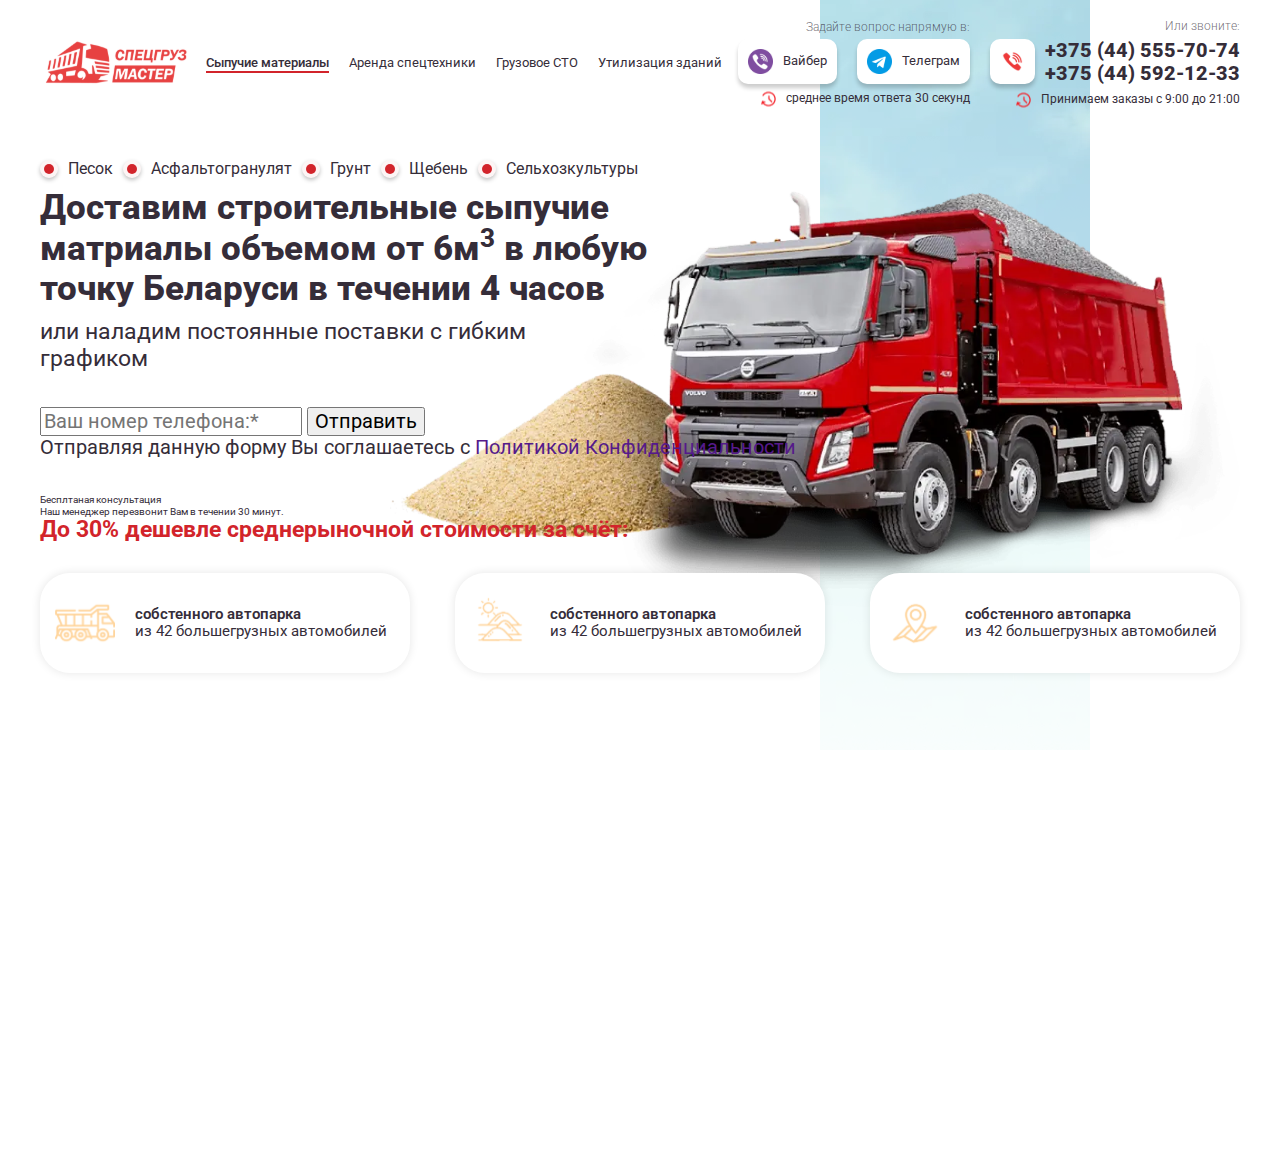
<file: index.html>
<!DOCTYPE html>
<html lang="ru-RU">
<head>
    <meta charset="UTF-8">
    <meta http-equiv="X-UA-Compatible" content="IE=edge">
    <meta name="viewport" content="width=device-width, initial-scale=1.0">
    <title>Главная страница </title>
    <link href='https://fonts.googleapis.com/css?family=Roboto:300,400,600,700,800&_v=20220616150757' rel='stylesheet' type='text/css'>
    <link rel="stylesheet" href="css/style.min.css?_v=20220616150757">
</head>

<body>
    <!-- WRAPPER -->
    <div class="wrapper">
        <header class="header">
	<div class="container">
		<nav class="navbar navbar__row">
			<div class="navbar">
				<a href="https://спецгруз.бел/" class="navbar__logo">
					<img src="img/логотип.svg" alt="СпецГрузМастер">
				</a>
				<div class="header__burger">
					<i></i>
				</div>
			</div>
			<div class="navbar">
				<ul class="nav navbar navbar__nav">
					<li class="active">
						<a href="index.html" class="nav__link">
							<span>
								Сыпучие материалы
							</span>
						</a>
					</li>
					<li class="">
						<a href="аренда-спецтехники.html" class="nav__link">
							<span>
								Аренда спецтехники
							</span>
						</a>
					</li>
					<li class="">
						<a href="автосервис.html" class="nav__link">
							<span>
								Грузовое СТО
							</span>
						</a>
					</li>
					<li class="">
						<a href="утилизация-зданий.html" class="nav__link">
							<span>
								Утилизация зданий
							</span>
						</a>
					</li>
				</ul>
			</div>
			<div class="navbar__wrapper">
				<div class="navbar__social">
					<div class="navbar__discription">
						<span>
							Задайте вопрос напрямую в:
						</span>
					</div>
					<div class="navbar__social-media">
						<a href="" class="navbar__social-wrapper">
							<img src="img/social/вайбер.svg" alt="Вайбер.svg">
							<div class="navbar__social-title">Вайбер</div>
						</a>
						<a href="" class="navbar__social-wrapper">
							<img src="img/social/телеграм.svg" alt="Телеграм.svg">
							<div class="navbar__social-title">Телеграм</div>
						</a>
					</div>
					<div class="navbar__subdiscription">
						<img src="img/время.svg" alt="часы">
						<span>среднее время ответа 30 секунд</span>
					</div>
				</div>
				<div class="navbar__phone">
					<div class="navbar__discription">
						<span>
							Или звоните:
						</span>
					</div>
					<div class="navbar__phone-wrapper">
						<div class="navbar__social-wrapper">
							<img src="img/social/телефон.svg" alt="Телефон.svg">
						</div>
						<div class="navbar__phone-list">
							<div>
								<a href="">+375 (44) 555-70-74</a>
							</div>
							<div>
								<a href="">+375 (44) 592-12-33</a>
							</div>
						</div>
					</div>
					<div class="navbar__subdiscription">
						<img src="img/время.svg" alt="часы">
						<span>Принимаем заказы с 9:00 до 21:00</span>
					</div>
				</div>
			</div>
		</nav>
	</div>
</header>
        <!-- BANNER -->
        <section class="banner">
	<div class="container banner__container">
		<picture><source srcset="img/самосвал_с_песком.webp" type="image/webp"><img class="banner__images truck__with-sand" src="img/самосвал_с_песком.png" alt="Самосвал с песком.png"></picture>
		<div class="banner__subtitle">
			<ul class="banner__subtitle-list">
				<li class="banner__subtitle-item">
					<span class="banner__subtitle-check"></span>
					<div class="banner__subtitle-text">Песок</div>
				</li>
				<li class="banner__subtitle-item">
					<span class="banner__subtitle-check"></span>
					<div class="banner__subtitle-text">Асфальтогранулят</div>
				</li>
				<li class="banner__subtitle-item">
					<span class="banner__subtitle-check"></span>
					<div class="banner__subtitle-text">Грунт</div>
				</li>
				<li class="banner__subtitle-item">
					<span class="banner__subtitle-check"></span>
					<div class="banner__subtitle-text">Щебень</div>
				</li>
				<li class="banner__subtitle-item или наладим постоянные поставки с гибким графиком-none">
					<span class="banner__subtitle-check"></span>
					<div class="banner__subtitle-text">Сельхозкультуры</div>
				</li>
			</ul>
		</div>
		<div class="banner__title">
			<h1>Доставим строительные сыпучие матриалы объемом от 6м<sup>3</sup> в любую точку Беларуси в течении        4 часов</h1>
			<p>или наладим постоянные поставки с гибким графиком</p>
		</div>
		<div class="banner__marketing">
			<form class="banner__form">
				<input type="hidden" name="project_name" value="спецгруз.бел">
				<input type="hidden" name="admin_email" value="info@спецгруз.бел">
				<input type="hidden" name="form_subject" value="Сыпучие грузоперевозки!">

				<div class="banner__form-group">
					<input class="banner__form-input" type="text" name="Номер телефона" placeholder="Ваш номер телефона:*"
						required oninvalid="setCustomValidity('Заполните обязательное поле!')"
						oninput="setCustomValidity('')">
					<span class="banner__form-icon-phone"></span>
					<input type="submit" class="banner__form-button" value="Отправить">
				</div>
			</form>
			<div class="banner__form-politica">
				Отправляя данную форму Вы соглашаетесь с <a href="">Политикой Конфиденциальности</a>
			</div>
		</div>
		<div class="banner__marketing-text">
			<span>Бесплтаная консультация</span><br>Наш менеджер перезвонит Вам в течении 30 минут.
		</div>
	</div>
</section>
        <!-- BANNER ADVANTAGES -->
        <div class="banner__advantages">
            <div class="container">
                <div class="banner__advantages__title">До 30% дешевле среднерыночной стоимости за счёт:</div>
                <div class="banner__advantages-list">
                    <div class="banner__advantages-item">
                        <img src="img/banner/самосвал.svg" alt="самосвал.svg">
                        <div class="banner__advantages-text">
                            <span>собстенного автопарка</span><br>
                            из 42 большегрузных автомобилей
                        </div>
                    </div>
                    <div class="banner__advantages-item">
                        <img src="img/banner/карьер.svg" alt="карьер.svg">
                        <div class="banner__advantages-text">
                            <span>собстенного автопарка</span><br>
                            из 42 большегрузных автомобилей
                        </div>
                    </div>
                    <div class="banner__advantages-item">
                        <img src="img/banner/логистика.svg" alt="логистика.svg">
                        <div class="banner__advantages-text">
                            <span>собстенного автопарка</span><br>
                            из 42 большегрузных автомобилей
                        </div>
                    </div>
                </div>
            </div>
        </div>
        <!-- MAIN -->
        <main class="main">

        </main>
    </div>

    <footer>
</footer>


</body>

<!-- main JS -->
<script src="js/app.min.js?_v=20220616150757"></script>

</html>
</file>
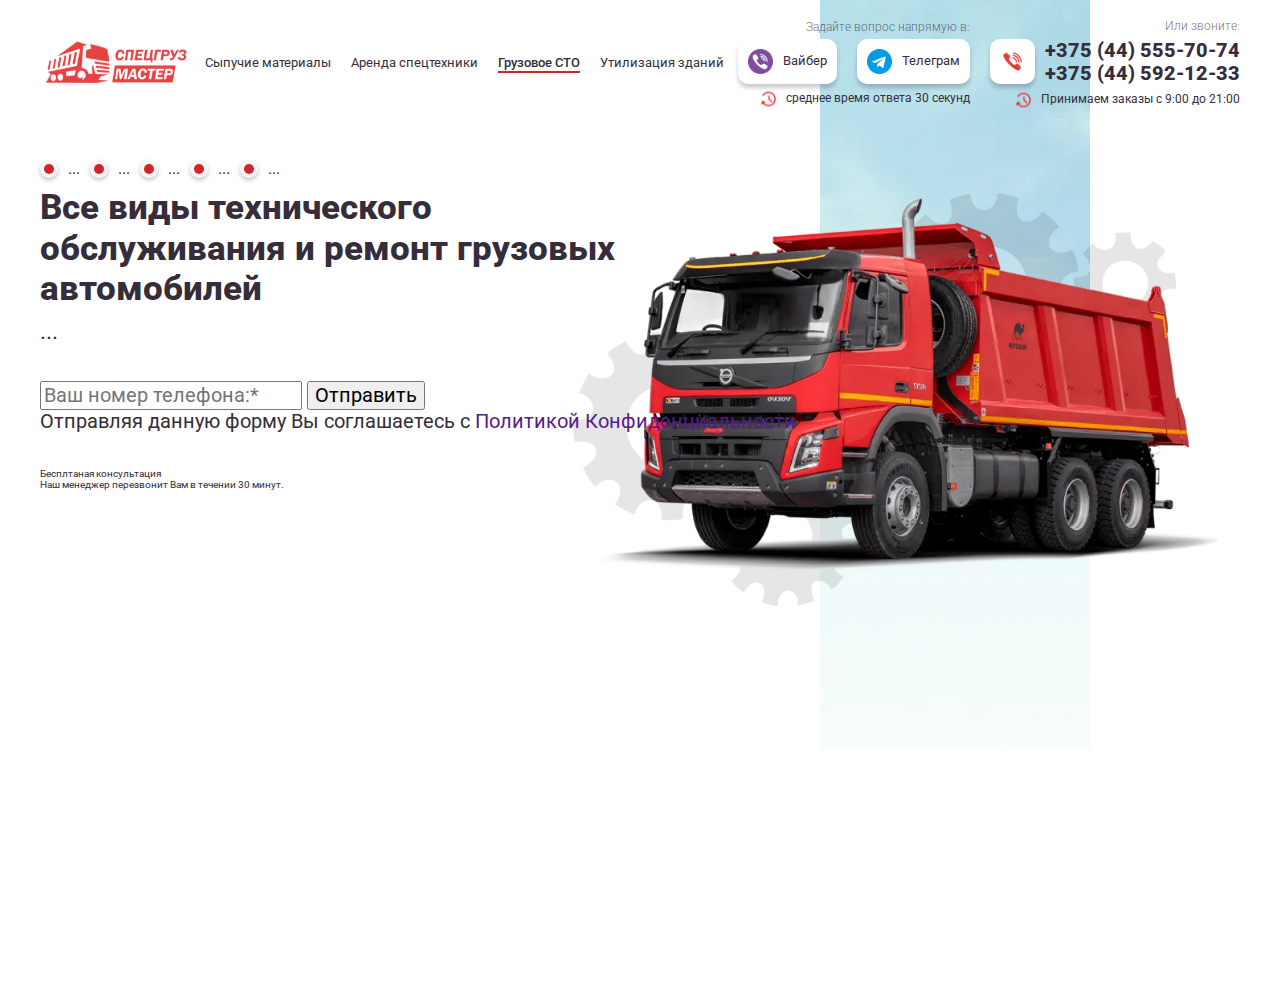
<file: автосервис.html>
<!DOCTYPE html>
<html lang="en">
<head>
    <meta charset="UTF-8">
    <meta http-equiv="X-UA-Compatible" content="IE=edge">
    <meta name="viewport" content="width=device-width, initial-scale=1.0">
    <title>Главная страница </title>
    <link href='https://fonts.googleapis.com/css?family=Roboto:300,400,600,700,800&_v=20220616154135' rel='stylesheet' type='text/css'>
    <link rel="stylesheet" href="css/style.min.css?_v=20220616154135">
</head>

<body>
	<!-- WRAPPER -->
	<div class="wrapper">
		<!-- HEADER -->
		<header class="header">
	<div class="container">
		<nav class="navbar navbar__row">
			<div class="navbar">
				<a href="https://спецгруз.бел/" class="navbar__logo">
					<img src="img/логотип.svg" alt="СпецГрузМастер">
				</a>
				<div class="header__burger">
					<i></i>
				</div>
			</div>
			<div class="navbar">
				<ul class="nav navbar navbar__nav">
					<li class="">
						<a href="index.html" class="nav__link">
							<span>
								Сыпучие материалы
							</span>
						</a>
					</li>
					<li class="">
						<a href="аренда-спецтехники.html" class="nav__link">
							<span>
								Аренда спецтехники
							</span>
						</a>
					</li>
					<li class="active">
						<a href="автосервис.html" class="nav__link">
							<span>
								Грузовое СТО
							</span>
						</a>
					</li>
					<li class="">
						<a href="утилизация-зданий.html" class="nav__link">
							<span>
								Утилизация зданий
							</span>
						</a>
					</li>
				</ul>
			</div>
			<div class="navbar__wrapper">
				<div class="navbar__social">
					<div class="navbar__discription">
						<span>
							Задайте вопрос напрямую в:
						</span>
					</div>
					<div class="navbar__social-media">
						<a href="" class="navbar__social-wrapper">
							<img src="img/social/вайбер.svg" alt="Вайбер.svg">
							<div class="navbar__social-title">Вайбер</div>
						</a>
						<a href="" class="navbar__social-wrapper">
							<img src="img/social/телеграм.svg" alt="Телеграм.svg">
							<div class="navbar__social-title">Телеграм</div>
						</a>
					</div>
					<div class="navbar__subdiscription">
						<img src="img/время.svg" alt="часы">
						<span>среднее время ответа 30 секунд</span>
					</div>
				</div>
				<div class="navbar__phone">
					<div class="navbar__discription">
						<span>
							Или звоните:
						</span>
					</div>
					<div class="navbar__phone-wrapper">
						<div class="navbar__social-wrapper">
							<img src="img/social/телефон.svg" alt="Телефон.svg">
						</div>
						<div class="navbar__phone-list">
							<div>
								<a href="">+375 (44) 555-70-74</a>
							</div>
							<div>
								<a href="">+375 (44) 592-12-33</a>
							</div>
						</div>
					</div>
					<div class="navbar__subdiscription">
						<img src="img/время.svg" alt="часы">
						<span>Принимаем заказы с 9:00 до 21:00</span>
					</div>
				</div>
			</div>
		</nav>
	</div>
</header>
		<!-- BANNER -->
		<!-- BANNER -->
		<section class="banner">
	<div class="container banner__container">
		<picture><source srcset="img/самосвал.webp" type="image/webp"><img class="banner__images truck" src="img/самосвал.png" alt="Самосвал с песком.png"></picture>
		<div class="banner__subtitle">
			<ul class="banner__subtitle-list">
				<li class="banner__subtitle-item">
					<span class="banner__subtitle-check"></span>
					<div class="banner__subtitle-text">...</div>
				</li>
				<li class="banner__subtitle-item">
					<span class="banner__subtitle-check"></span>
					<div class="banner__subtitle-text">...</div>
				</li>
				<li class="banner__subtitle-item">
					<span class="banner__subtitle-check"></span>
					<div class="banner__subtitle-text">...</div>
				</li>
				<li class="banner__subtitle-item">
					<span class="banner__subtitle-check"></span>
					<div class="banner__subtitle-text">...</div>
				</li>
				<li class="banner__subtitle-item ...-none">
					<span class="banner__subtitle-check"></span>
					<div class="banner__subtitle-text">...</div>
				</li>
			</ul>
		</div>
		<div class="banner__title">
			<h1>Все виды технического обслуживания и ремонт грузовых автомобилей</h1>
			<p>...</p>
		</div>
		<div class="banner__marketing">
			<form class="banner__form">
				<input type="hidden" name="project_name" value="спецгруз.бел">
				<input type="hidden" name="admin_email" value="info@спецгруз.бел">
				<input type="hidden" name="form_subject" value="Сыпучие грузоперевозки!">

				<div class="banner__form-group">
					<input class="banner__form-input" type="text" name="Номер телефона" placeholder="Ваш номер телефона:*"
						required oninvalid="setCustomValidity('Заполните обязательное поле!')"
						oninput="setCustomValidity('')">
					<span class="banner__form-icon-phone"></span>
					<input type="submit" class="banner__form-button" value="Отправить">
				</div>
			</form>
			<div class="banner__form-politica">
				Отправляя данную форму Вы соглашаетесь с <a href="">Политикой Конфиденциальности</a>
			</div>
		</div>
		<div class="banner__marketing-text">
			<span>Бесплтаная консультация</span><br>Наш менеджер перезвонит Вам в течении 30 минут.
		</div>
	</div>
</section>
		<!-- MAIN -->
		<main class="main">

		</main>
	</div>
	<!-- FOOTER -->
	<footer>
</footer>


</body>

<!-- main JS -->
<script src="js/app.min.js?_v=20220616154135"></script>

</html>
</file>
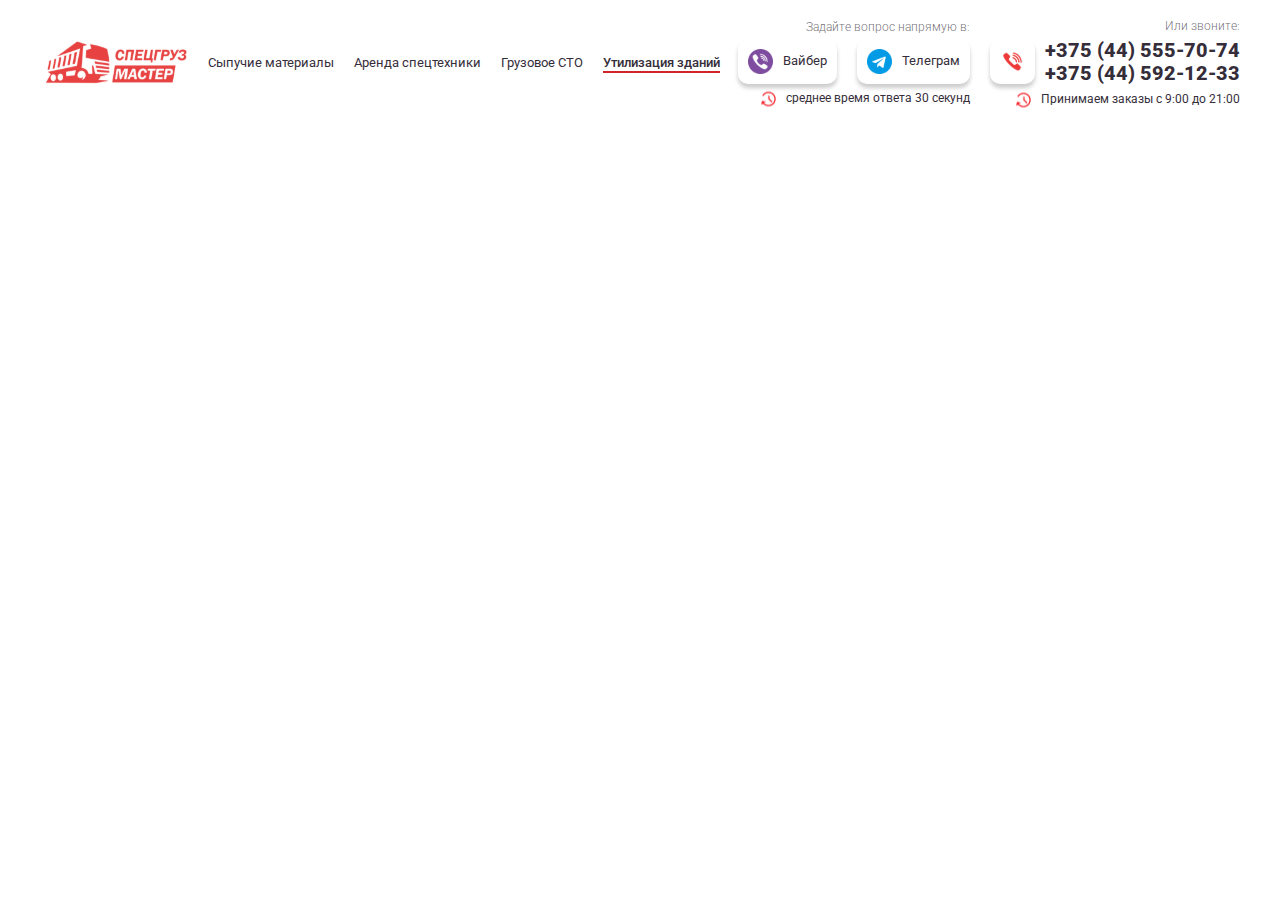
<file: утилизация-зданий.html>
<!DOCTYPE html>
<html lang="en">
<head>
    <meta charset="UTF-8">
    <meta http-equiv="X-UA-Compatible" content="IE=edge">
    <meta name="viewport" content="width=device-width, initial-scale=1.0">
    <title>Главная страница </title>
    <link href='https://fonts.googleapis.com/css?family=Roboto:300,400,600,700,800&_v=20220616150757' rel='stylesheet' type='text/css'>
    <link rel="stylesheet" href="css/style.min.css?_v=20220616150757">
</head>

<body>
	<div class="wrapper">
		<header class="header">
	<div class="container">
		<nav class="navbar navbar__row">
			<div class="navbar">
				<a href="https://спецгруз.бел/" class="navbar__logo">
					<img src="img/логотип.svg" alt="СпецГрузМастер">
				</a>
				<div class="header__burger">
					<i></i>
				</div>
			</div>
			<div class="navbar">
				<ul class="nav navbar navbar__nav">
					<li class="">
						<a href="index.html" class="nav__link">
							<span>
								Сыпучие материалы
							</span>
						</a>
					</li>
					<li class="">
						<a href="аренда-спецтехники.html" class="nav__link">
							<span>
								Аренда спецтехники
							</span>
						</a>
					</li>
					<li class="">
						<a href="автосервис.html" class="nav__link">
							<span>
								Грузовое СТО
							</span>
						</a>
					</li>
					<li class="active">
						<a href="утилизация-зданий.html" class="nav__link">
							<span>
								Утилизация зданий
							</span>
						</a>
					</li>
				</ul>
			</div>
			<div class="navbar__wrapper">
				<div class="navbar__social">
					<div class="navbar__discription">
						<span>
							Задайте вопрос напрямую в:
						</span>
					</div>
					<div class="navbar__social-media">
						<a href="" class="navbar__social-wrapper">
							<img src="img/social/вайбер.svg" alt="Вайбер.svg">
							<div class="navbar__social-title">Вайбер</div>
						</a>
						<a href="" class="navbar__social-wrapper">
							<img src="img/social/телеграм.svg" alt="Телеграм.svg">
							<div class="navbar__social-title">Телеграм</div>
						</a>
					</div>
					<div class="navbar__subdiscription">
						<img src="img/время.svg" alt="часы">
						<span>среднее время ответа 30 секунд</span>
					</div>
				</div>
				<div class="navbar__phone">
					<div class="navbar__discription">
						<span>
							Или звоните:
						</span>
					</div>
					<div class="navbar__phone-wrapper">
						<div class="navbar__social-wrapper">
							<img src="img/social/телефон.svg" alt="Телефон.svg">
						</div>
						<div class="navbar__phone-list">
							<div>
								<a href="">+375 (44) 555-70-74</a>
							</div>
							<div>
								<a href="">+375 (44) 592-12-33</a>
							</div>
						</div>
					</div>
					<div class="navbar__subdiscription">
						<img src="img/время.svg" alt="часы">
						<span>Принимаем заказы с 9:00 до 21:00</span>
					</div>
				</div>
			</div>
		</nav>
	</div>
</header>

		<main class="main">

		</main>
	</div>

	<footer>
</footer>


</body>

<!-- main JS -->
<script src="js/app.min.js?_v=20220616150757"></script>

</html>
</file>
<file: css/style.min.css>
@charset "UTF-8";/*! normalize.css v8.0.1 | MIT License | github.com/necolas/normalize.css */html{line-height:1.15;-webkit-text-size-adjust:100%}body{margin:0}main{display:block}h1{font-size:2em;margin:.67em 0}hr{-webkit-box-sizing:content-box;box-sizing:content-box;height:0;overflow:visible}pre{font-family:monospace,monospace;font-size:1em}a{background-color:transparent}abbr[title]{border-bottom:none;text-decoration:underline;-webkit-text-decoration:underline dotted;text-decoration:underline dotted}b,strong{font-weight:bolder}code,kbd,samp{font-family:monospace,monospace;font-size:1em}small{font-size:80%}sub,sup{font-size:75%;line-height:0;position:relative;vertical-align:baseline}sub{bottom:-.25em}sup{top:-.5em}img{border-style:none}button,input,optgroup,select,textarea{font-family:inherit;font-size:100%;line-height:1.15;margin:0}button,input{overflow:visible}button,select{text-transform:none}[type=button],[type=reset],[type=submit],button{-webkit-appearance:button}[type=button]::-moz-focus-inner,[type=reset]::-moz-focus-inner,[type=submit]::-moz-focus-inner,button::-moz-focus-inner{border-style:none;padding:0}[type=button]:-moz-focusring,[type=reset]:-moz-focusring,[type=submit]:-moz-focusring,button:-moz-focusring{outline:1px dotted ButtonText}fieldset{padding:.35em .75em .625em}legend{-webkit-box-sizing:border-box;box-sizing:border-box;color:inherit;display:table;max-width:100%;padding:0;white-space:normal}progress{vertical-align:baseline}textarea{overflow:auto}[type=checkbox],[type=radio]{-webkit-box-sizing:border-box;box-sizing:border-box;padding:0}[type=number]::-webkit-inner-spin-button,[type=number]::-webkit-outer-spin-button{height:auto}[type=search]{-webkit-appearance:textfield;outline-offset:-2px}[type=search]::-webkit-search-decoration{-webkit-appearance:none}::-webkit-file-upload-button{-webkit-appearance:button;font:inherit}details{display:block}summary{display:list-item}template{display:none}[hidden]{display:none}*,::after,::before{-webkit-box-sizing:border-box;box-sizing:border-box}a{text-decoration:none}ul{list-style:none;margin:0;padding:0}::-moz-selection{background-color:#d2242b;color:#fff}::selection{background-color:#d2242b;color:#fff}body,html{height:100%;font-size:10px;font-weight:400;font-family:Roboto,sans-serif;color:#352d39}.wrapper{min-height:100%;display:-webkit-box;display:-ms-flexbox;display:flex;-webkit-box-orient:vertical;-webkit-box-direction:normal;-ms-flex-direction:column;flex-direction:column}.main{-webkit-box-flex:1;-ms-flex:1 1 auto;flex:1 1 auto}.container{width:1200px;height:100%;margin:auto}.container:after,.container:before{content:" ";display:table}.header{position:absolute;width:100%;z-index:1;top:2rem}.header__fixed{position:fixed;top:0;background:#fff;-webkit-box-shadow:0 0 10px rgba(0,0,0,.5);box-shadow:0 0 10px rgba(0,0,0,.5);z-index:289;-webkit-transition:.1s ease-in-out;-o-transition:.1s ease-in-out;transition:.1s ease-in-out}.header__fixed .navbar__phone{padding:10px 0}.navbar,.navbar__row,.navbar__wrapper{display:-webkit-box;display:-ms-flexbox;display:flex;position:relative;-webkit-box-pack:justify;-ms-flex-pack:justify;justify-content:space-between;-webkit-box-align:center;-ms-flex-align:center;align-items:center}.navbar__logo img{width:150px}.nav li:not(:last-child){margin-right:2rem}.nav li.active span{font-weight:500}.nav li span{position:relative;display:block;padding-bottom:2px;font-weight:400;color:#352d39;font-size:13px;line-height:17px}.nav li span::before{content:"";position:absolute;width:100%;height:2px;bottom:0;left:0;background-color:#d2242b;visibility:hidden;-webkit-transform:scaleX(0);-ms-transform:scaleX(0);transform:scaleX(0);-webkit-transition:all .3s ease-in-out 0s;-o-transition:all .3s ease-in-out 0s;transition:all .3s ease-in-out 0s}.nav li.active span::before,.nav li:hover span::before{-webkit-transform:scaleX(1);-ms-transform:scaleX(1);transform:scaleX(1);visibility:visible}.navbar__discription{text-align:right;font-size:12px;font-weight:300;color:rgba(53,45,57,.7);margin-bottom:.5rem}.navbar__social{margin-right:2rem}.navbar__social-media,.navbar__social-wrapper{display:-webkit-box;display:-ms-flexbox;display:flex;-webkit-box-align:center;-ms-flex-align:center;align-items:center}.navbar__social-wrapper:first-child{margin-right:2rem}.navbar__social-wrapper{padding:1rem;-webkit-box-shadow:0 4px 4px rgba(0,0,0,.2);box-shadow:0 4px 4px rgba(0,0,0,.2);border-radius:10px;-webkit-transition:.1s;-o-transition:.1s;transition:.1s;background-color:#fff}.navbar__social-wrapper img{margin-right:1rem;width:25px}.navbar__social-wrapper .navbar__social-title{font-size:13px;color:#352d39}.navbar__social-wrapper:hover{-webkit-box-shadow:0 1px 1px rgba(0,0,0,.2);box-shadow:0 1px 1px rgba(0,0,0,.2)}.navbar__subdiscription{display:-webkit-box;display:-ms-flexbox;display:flex;-webkit-box-align:center;-ms-flex-align:center;align-items:center;-webkit-box-pack:end;-ms-flex-pack:end;justify-content:end;margin-top:.7rem}.navbar__subdiscription img{margin-right:1rem}.navbar__subdiscription span{color:#352d39;font-size:12px}.navbar__phone-wrapper{display:-webkit-box;display:-ms-flexbox;display:flex;-webkit-box-align:center;-ms-flex-align:center;align-items:center}.navbar__phone-wrapper .navbar__social-wrapper{display:-webkit-box;display:-ms-flexbox;display:flex;-webkit-box-align:center;-ms-flex-align:center;align-items:center;-webkit-box-pack:center;-ms-flex-pack:center;justify-content:center;width:45px;height:45px;margin:0 1rem 0 0}.navbar__phone-wrapper .navbar__social-wrapper img{margin-right:0}.navbar__phone-wrapper .navbar__phone-list{display:block}.navbar__phone-wrapper .navbar__phone-list a{color:#352d39;font-size:20px;font-weight:800}.banner__container{position:relative;padding-top:16rem}.no-webp .banner__container::before{background:url(../img/banner/главныйФон.png) no-repeat}.banner__container::before{content:"";width:270px;height:750px;top:0;right:150px;z-index:-1;position:absolute;background-position:0 -200px!important}.banner__images{position:absolute;right:-50px;top:190px;z-index:-1}.excavator{width:550px;right:70px;top:60px}.excavator-des{width:650px;top:120px;right:70px}.truck{width:650px;right:20px}.truck__with-sand{width:850px}.banner__title{width:620px}.banner__title h1{font-size:35px;font-weight:800;margin:1rem 0 1rem 0}.banner__title p{margin:0;width:590px;font-size:23px;font-weight:400}.d-none{display:none!important}.banner__subtitle-item,.banner__subtitle-list{display:-webkit-box;display:-ms-flexbox;display:flex;-webkit-box-align:center;-ms-flex-align:center;align-items:center}.banner__subtitle-item:not(:last-child){margin-right:1rem}.banner__subtitle-check{position:relative;display:-webkit-box;display:-ms-flexbox;display:flex;-webkit-box-align:center;-ms-flex-align:center;align-items:center;-webkit-box-pack:center;-ms-flex-pack:center;justify-content:center;width:18px;height:18px;border-radius:100%;background:rgba(206,60,60,.05);-webkit-box-shadow:0 2px 4px rgba(0,0,0,.25);box-shadow:0 2px 4px rgba(0,0,0,.25);margin-right:1rem}.banner__subtitle-check::before{content:"";width:10px;height:10px;border-radius:100%;background:#d2242b}.banner__subtitle-text{font-size:16px}.banner__buttons{padding-top:1.5rem;display:-webkit-box;display:-ms-flexbox;display:flex;width:490px;-webkit-box-pack:justify;-ms-flex-pack:justify;justify-content:space-between}.banner__button{display:-webkit-box;display:-ms-flexbox;display:flex;-webkit-box-align:center;-ms-flex-align:center;align-items:center;-webkit-box-pack:center;-ms-flex-pack:center;justify-content:center;width:220px;height:45px;font-size:15px;font-weight:300;cursor:pointer;border-radius:10px;-webkit-box-shadow:0 3px 10px rgba(206,60,60,.3);box-shadow:0 3px 10px rgba(206,60,60,.3);border-radius:10px}.button-type-1{position:relative;border:1px solid #d2242b;background-color:#d2242b;color:#fff;overflow:hidden}.button-type-2{border:1px solid #d2242b;color:#d2242b;position:relative;overflow:hidden;background-color:transparent}.button-type-1 span,.button-type-2 span{-webkit-transition:.3s;-o-transition:.3s;transition:.3s}.button-type-1:hover span{color:#d2242b}.button-type-2:hover span{color:#fff}.button-type-1 span,.button-type-2 span{z-index:1}.button-type-1::before,.button-type-2::before{display:block;content:"";position:absolute;left:-10px;top:0;width:3em;height:100%;background-color:#fff;-webkit-transform:translateX(-4em) skewX(-40deg);-ms-transform:translateX(-4em) skewX(-40deg);transform:translateX(-4em) skewX(-40deg);-webkit-transition:.5s;-o-transition:.5s;transition:.5s}.button-type-2::before{background-color:#d2242b}.button-type-1:hover::before,.button-type-2:hover::before{width:31rem}.banner__marketing{position:relative;font-size:20px;margin-top:3.5rem;margin-bottom:3.5rem}.banner__marketing span{font-weight:700}.banner__advantages__title{font-weight:700;font-size:23px;color:#d2242b;margin-bottom:3rem}.banner__advantages-list{display:-webkit-box;display:-ms-flexbox;display:flex;-webkit-box-pack:justify;-ms-flex-pack:justify;justify-content:space-between}.banner__advantages-item{display:-webkit-box;display:-ms-flexbox;display:flex;padding:20px 0 20px 15px;-webkit-box-align:center;-ms-flex-align:center;align-items:center;width:370px;background:#fff;-webkit-box-shadow:0 0 10px rgba(0,0,0,.1);box-shadow:0 0 10px rgba(0,0,0,.1);border-radius:30px;-webkit-transition:.3s;-o-transition:.3s;transition:.3s;cursor:default}.banner__advantages-item img{width:60px;margin-right:2rem}.banner__advantages-item:hover{-webkit-box-shadow:0 0 1px rgba(0,0,0,.1);box-shadow:0 0 1px rgba(0,0,0,.1)}.banner__advantages-text{font-size:15px}.banner__advantages-text span{font-weight:600}.main{padding-top:50rem}@media only screen and (max-width:1300px){.truck__with-sand{right:0}}@media only screen and (max-width:1230px){.container{width:1100px}.banner__advantages{margin-top:4rem}.nav li span{font-size:10px}.banner__advantages-item{width:350px}.banner__title{width:600px}.banner__title h1{font-size:34px}.banner__title p{font-size:20px}.truck__with-sand{width:780px;top:220px}.truck{width:600px}.excavator-des{width:550px;top:160px;right:70px}}@media only screen and (max-width:1140px){.container{width:1000px}.banner__button{height:40px;font-size:13px}.navbar__nav{position:fixed;display:-webkit-box;display:-ms-flexbox;display:flex;z-index:289;-webkit-box-orient:vertical;-webkit-box-direction:normal;-ms-flex-direction:column;flex-direction:column;-webkit-box-align:center;-ms-flex-align:center;align-items:center;-webkit-box-pack:center;-ms-flex-pack:center;justify-content:center;top:100px;left:150px;width:400px;height:0;background:#fff;overflow:hidden;-webkit-transition:all .3s ease-in-out;-o-transition:all .3s ease-in-out;transition:all .3s ease-in-out;-webkit-box-shadow:0 4px 4px rgba(0,0,0,.2);box-shadow:0 4px 4px rgba(0,0,0,.2);border-radius:10px}.header__fixed .navbar__nav{top:90px;border-radius:0}.navbar__nav li{width:100%;text-align:center}.navbar__nav li span{padding:10px;font-size:20px}.navbar__nav li:not(:last-child){padding-bottom:25px}.nav li.active span::before,.nav li:hover span::before{display:none}.header__burger{display:block;position:relative;width:36px;height:25px;cursor:pointer;z-index:289}.header__burger::after,.header__burger::before{content:"";background:#d2242b;position:absolute;width:100%;height:4px;left:0;-webkit-transition:all .3s ease-in-out;-o-transition:all .3s ease-in-out;transition:all .3s ease-in-out}.header__burger.burger i{opacity:0}.header__burger.burger::before{-webkit-transform:rotate(45deg);-ms-transform:rotate(45deg);transform:rotate(45deg);top:42%}.header__burger.burger::after{bottom:42%;-webkit-transform:rotate(-45deg);-ms-transform:rotate(-45deg);transform:rotate(-45deg)}.header__burger::before{top:0}.header__burger::after{bottom:0}.header__burger i{position:absolute;background-color:#d2242b;width:100%;height:4px;left:0;-webkit-transform:translate(0,-50%);-ms-transform:translate(0,-50%);transform:translate(0,-50%);top:50%;-webkit-transition:opacity .3s ease-in-out!important;-o-transition:opacity .3s ease-in-out!important;transition:opacity .3s ease-in-out!important}.show__menu{height:250px;overflow:hidden}.banner__title h1{font-size:30px}.banner__title p{font-size:19px}.banner__subtitle-text{font-size:14px}.banner__subtitle-check{width:15px;height:15px}.banner__subtitle-check::before{width:8px;height:8px}.banner__advantages__title{font-size:20px}.banner__advantages-text{font-size:13px}.banner__advantages-item{width:325px}.banner__title{width:520px}.banner__images{right:0}.excavator{top:100px;right:60px;width:450px}.banner__container::before{right:100px;background-position:0 -230px!important}.excavator-des{width:500px;top:160px;right:60px}.truck{top:190px;width:550px}.truck__with-sand{width:700px}.banner__marketing{font-size:18px}}@media only screen and (max-width:1030px){.container{width:900px}.banner__buttons{width:420px}.banner__button{width:190px;height:40px;font-size:13px}.banner__title h1{font-size:28px}.banner__title p{font-size:20px}.banner__subtitle-check::before{width:8px;height:8px}.banner__advantages__title{font-size:20px}.banner__advantages-text{font-size:13px}.banner__advantages-item{width:280px}.banner__advantages__title{font-size:18px}.banner__container::before{right:80px;background-position:0 -230px!important}.excavator{right:40px}.banner__title{width:490px}.banner__title p{width:400px}.truck{top:190px;width:550px;right:0}.truck__with-sand{width:700px}.excavator-des{width:490px;top:160px;right:0}}@media only screen and (max-width:930px){.container{width:750px}.banner__advantages{margin-top:8rem}.banner__marketing{font-size:16px}.banner__advantages-list{-ms-flex-wrap:wrap;flex-wrap:wrap;-webkit-box-pack:center;-ms-flex-pack:center;justify-content:center}.banner__advantages-item:first-child{margin-right:7rem}.banner__advantages-item:not(:last-child){margin-bottom:4rem}.banner__container::before{width:180px;right:100px}.banner__title{width:100%}.banner__title p{width:100%}.truck__with-sand{top:290px;width:500px}.truck{width:400px;top:260px}.excavator{width:300px;top:220px;right:70px}.banner__advantages-item{width:330px}.excavator-des{width:370px;top:250px;right:0}}@media only screen and (max-width:780px){.container{width:100%;padding:0 60px}.banner__advantages-item:first-child{margin-right:0}.navbar__row{-webkit-box-orient:vertical;-webkit-box-direction:normal;-ms-flex-direction:column;flex-direction:column}.navbar__logo,.navbar__social{margin-right:5rem}.navbar__wrapper{margin-top:2rem}.banner__container{padding-top:25rem}.banner__images{right:0}.banner__container::before{width:100%;background-size:100%!important;right:0;opacity:.3}.excavator{top:320px}.truck{top:370px;width:300px}.truck__with-sand{width:400px;top:420px}.excavator-des{width:80%;top:570px;right:0}}@media only screen and (max-width:680px){.container{padding:0 30px}.banner__container{padding-top:25rem}}@media only screen and (max-width:600px){.banner__advantages{margin-top:25rem}.header__fixed .navbar{-webkit-box-ordinal-group:3;-ms-flex-order:2;order:2}.navbar__social-wrapper{padding:10px 5px}.navbar__phone{margin-top:1rem}.header__fixed .navbar__social{display:none}.header__fixed .navbar__phone,.header__fixed .navbar__wrapper{margin-top:0}.header__fixed .navbar__row{-webkit-box-orient:horizontal;-webkit-box-direction:normal;-ms-flex-direction:row;flex-direction:row;-webkit-box-align:center;-ms-flex-align:center;align-items:center}.header__fixed .navbar__logo{margin-right:20px}.header__fixed .navbar__logo img{width:100px}.truck,.truck__with-sand{width:100%;right:0}.excavator{top:700px;width:90%;right:0}.excavator-des{width:100%;top:750px;right:0}.truck{top:800px}.truck__with-sand{top:720px}.banner__subtitle-list{-ms-flex-wrap:wrap;flex-wrap:wrap;-webkit-box-pack:center;-ms-flex-pack:center;justify-content:center}.banner__subtitle-item{margin-top:2rem}.banner__subtitle-item:not(:last-child){margin-right:2rem}.navbar__wrapper{-webkit-box-orient:vertical;-webkit-box-direction:normal;-ms-flex-direction:column;flex-direction:column}.navbar__social{margin-right:0}.navbar__discription span{font-size:15px}.navbar__subdiscription span{font-size:15px}.navbar__phone-list a{font-size:20px!important}.navbar__social-title{font-size:17px!important}.navbar__logo img{width:200px}.banner__title h1{font-size:30px}.banner__title p{font-size:24px}.banner__advantages__title{font-size:20px}.banner__advantages-item{width:380px}.banner__advantages-text{font-size:15px}.banner__subtitle-text{font-size:16px}.banner__container{padding-top:300px}.banner__container::before{height:1000px}}@media only screen and (max-width:550px){.truck__with-sand{top:750px}.navbar__nav{width:100%;left:0}.excavator{width:300px;top:700px}}@media only screen and (max-width:520px){.header__fixed .navbar__phone-list a{font-size:20px!important}.header__fixed .navbar__subdiscription span{font-size:13px}.header__fixed .navbar__subdiscription img{width:10px}}@media only screen and (max-width:500px){.banner__container::before{height:1050px}.excavator{width:300px;top:800px}.header__fixed .navbar__logo{display:none}.excavator-des{width:100%;top:800px;right:0}}@media only screen and (max-width:450px){.banner__container::before{background-size:100% 2000px!important;height:1400px}.banner__buttons{width:100%;-webkit-box-orient:vertical;-webkit-box-direction:normal;-ms-flex-direction:column;flex-direction:column;-webkit-box-align:center;-ms-flex-align:center;align-items:center}.banner__button:first-child{-webkit-box-ordinal-group:3;-ms-flex-order:2;order:2}.banner__button:last-child{margin-bottom:2rem}.banner__button{width:100%}.excavator{width:300px;top:830px}.truck__with-sand{top:860px}.banner__title h1{font-size:28px}}@media only screen and (max-width:420px){.excavator{width:300px;top:850px}.excavator-des{width:100%;top:850px;right:0}}@media only screen and (max-width:400px){.banner__title h1{font-size:25px}.banner__title p{font-size:19px}.truck{top:880px}}@media only screen and (max-width:370px){.truck__with-sand{top:950px}.navbar__phone-list a{font-size:20px!important}.header__fixed .navbar__social-wrapper{display:none}}@media only screen and (max-width:320px){.container{width:320px;padding:10px 0}.banner__container{padding-top:35rem}}.webp .banner__container::before{background:url(../img/banner/главныйФон.webp) no-repeat}
</file>
